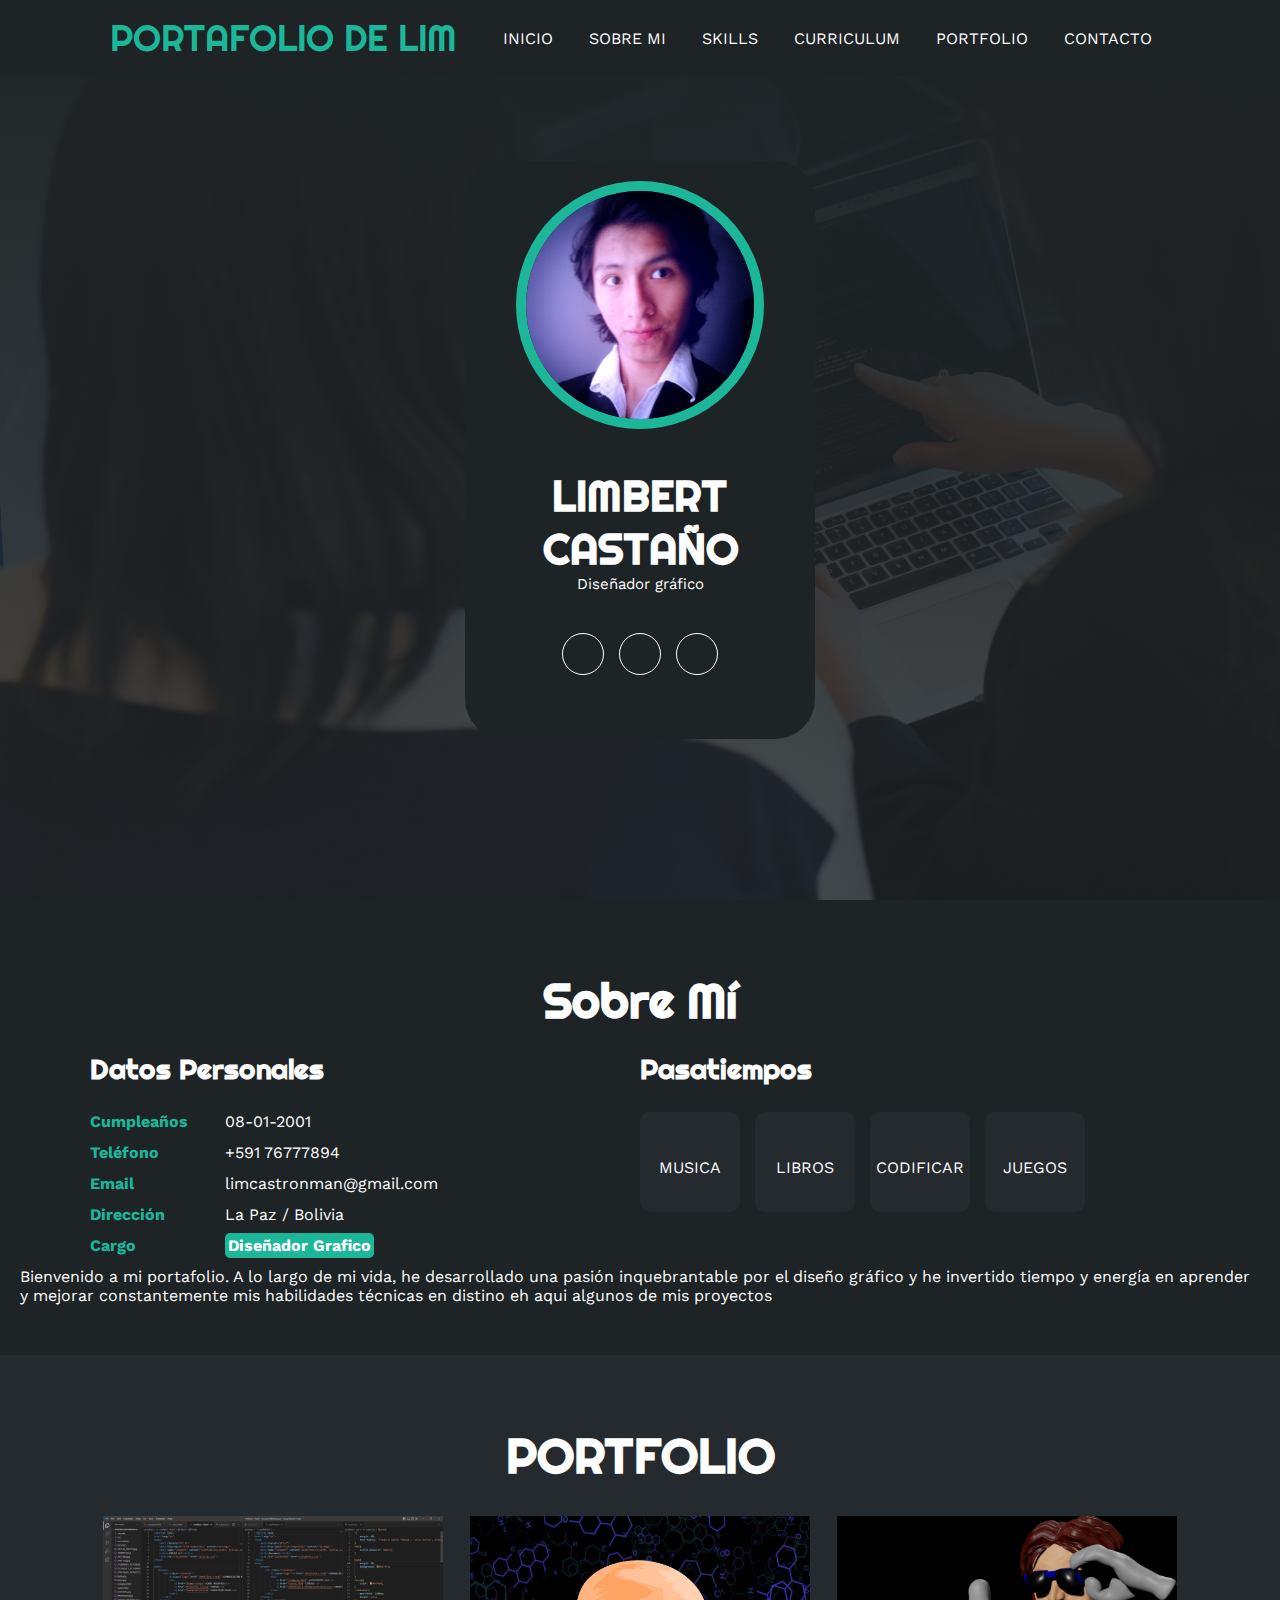
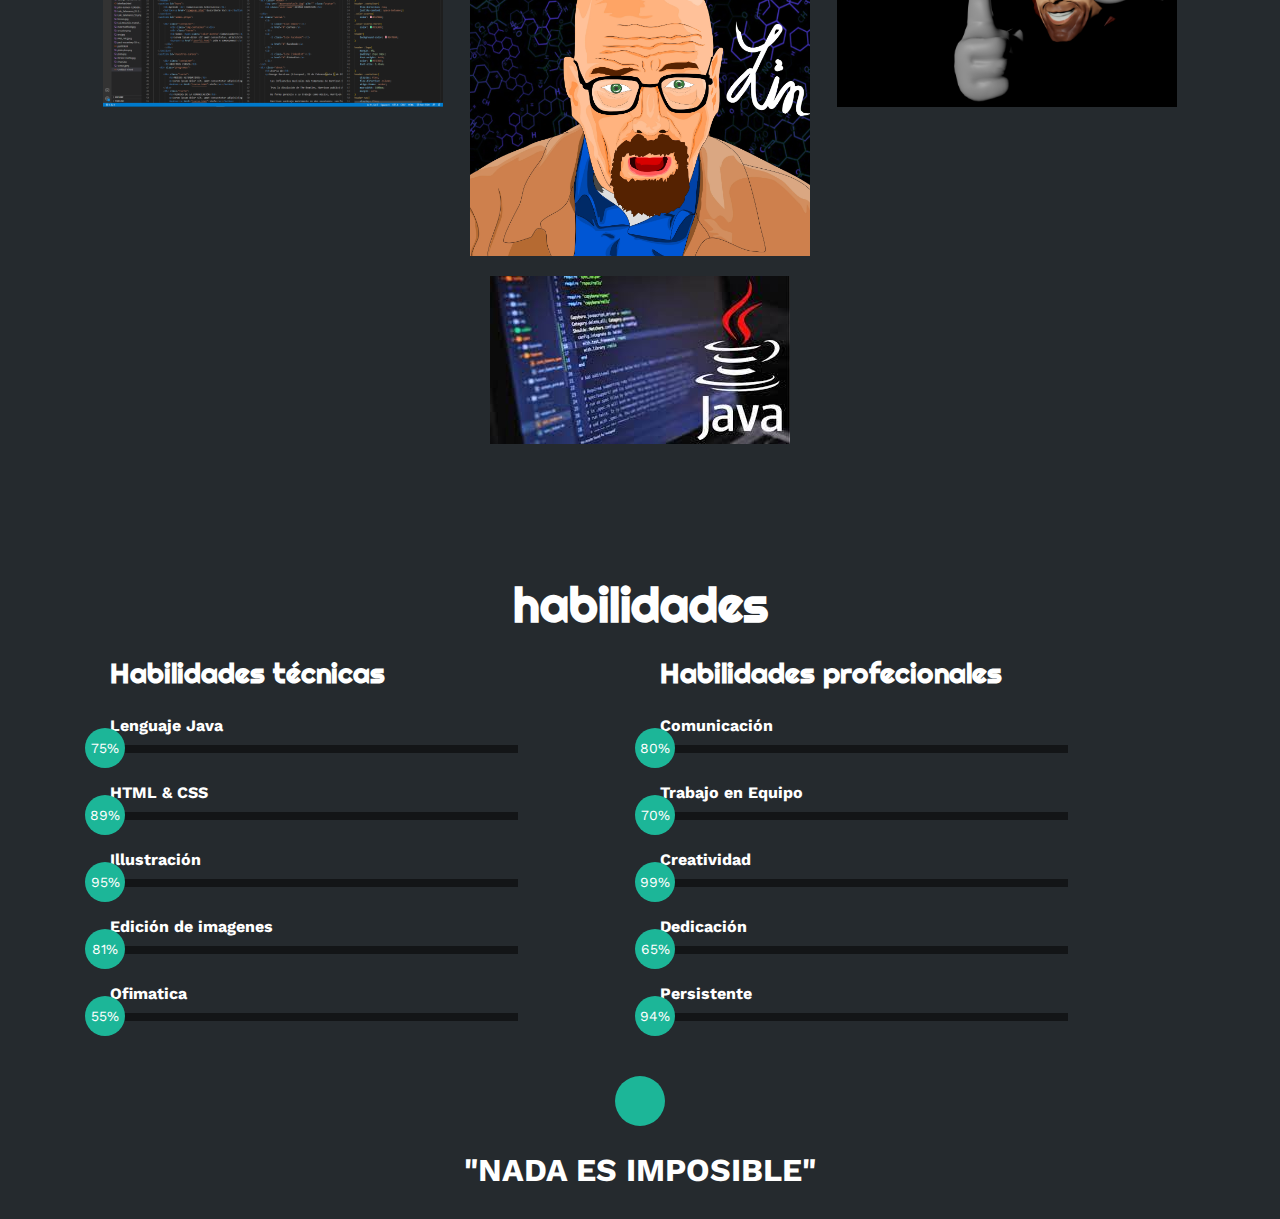
<file: index.html>
<!DOCTYPE html>
<html lang="es">
<head>
    <meta charset="UTF-8">
    <meta http-equiv="X-UA-Compatible" content="IE=edge">
    <meta name="viewport" content="width=device-width, initial-scale=1.0">
    <link rel="stylesheet" href="https://cdnjs.cloudflare.com/ajax/libs/font-awesome/6.1.2/css/all.min.css" integrity="sha512-1sCRPdkRXhBV2PBLUdRb4tMg1w2YPf37qatUFeS7zlBy7jJI8Lf4VHwWfZZfpXtYSLy85pkm9GaYVYMfw5BC1A==" crossorigin="anonymous" referrerpolicy="no-referrer" />
    <title>Portfolio</title>
    <link rel="stylesheet" href="estilo.css">
</head>
<body>
    <!-- MENU ENCABEZADO -->
    <div class="contenedor-header">
        <header>
            <div class="logo">
                <a href="#">PORTAFOLIO DE LIM</a>
            </div>
            <nav id="nav">
                <ul>
                    <li><a href="#inicio" onclick="seleccionar()">INICIO</a></li>
                    <li><a href="#sobremi" onclick="seleccionar()">SOBRE MI</a></li>
                    <li><a href="#skills" onclick="seleccionar()">SKILLS</a></li>
                    <li><a href="#curriculum" onclick="seleccionar()">CURRICULUM</a></li>
                    <li><a href="#portfolio" onclick="seleccionar()">PORTFOLIO</a></li>
                    <li><a href="#contacto" onclick="seleccionar()">CONTACTO</a></li>
                </ul>
            </nav>
            <div class="nav-responsive" onclick="mostrarOcultarMenu()">
                <i class="fa-solid fa-bars"></i>
            </div>
        </header>
    </div>

    <!-- SECCION INICIO -->
    <section id="inicio" class="inicio">
        <div class="contenido-banner">
            <div class="contenedor-img">
                <img src="img/hero.png" alt="">
            </div>
            <h1>LIMBERT CASTAÑO</h1>
            <h2>Diseñador gráfico</h2>
            <div class="redes">
                <a href="https://www.facebook.com/LRCMAN/"><i class="fa-brands fa-facebook-f"></i></a>
                <a href="https://www.instagram.com/limcast_/"><i class="fa-brands fa-instagram"></i></a>
                <a href="https://www.youtube.com/channel/UCktZg7i5Ys2H431q36_EPyQ"><i class="fa-brands fa-youtube"></i></a>
            </div>
        </div>
    </section>

    <!-- SECCION SOBRE MI -->
    <section id="sobremi" class="sobremi">
        <div class="contenido-seccion">
            <h2>Sobre Mí</h2>
            

            <div class="fila">
                <!-- datos personales -->
                <div class="col">
                    <h3>Datos Personales</h3>
                    <ul>
                        <li>
                            <strong>Cumpleaños</strong>
                            08-01-2001
                        </li>
                        <li>
                            <strong>Teléfono</strong>
                            +591 76777894
                        </li>
                        <li>
                            <strong>Email</strong>
                            limcastronman@gmail.com
                        </li>
                    
                        <li>
                            <strong>Dirección</strong>
                            La Paz / Bolivia
                        </li>
                        <li>
                            <strong>Cargo</strong>
                            <span>Diseñador Grafico</span>
                        </li>
                    </ul>
                </div>

                <!-- intereses -->
                <div class="col">
                    <h3>Pasatiempos</h3>
                    <div class="contenedor-intereses">
                        
                        <div class="interes">
                            <i class="fa-solid fa-headphones"></i>
                            <span>MUSICA</span>
                        </div>
                        <div class="interes">
                            <i class="fa-solid fa-book"></i>
                            <span>LIBROS</span>
                        </div>
                        <div class="interes">
                            <i class="fa-solid fa-code"></i>
                            <span>CODIFICAR</span>
                        </div>
                        <div class="interes">
                            <i class="fa-solid fa-gamepad"></i>
                            <span>JUEGOS</span>
                        </div>
                        </div>
                        
                    </div>
                </div>
                
            </div>
            <p><span>Bienvenido a mi portafolio.</span> A lo largo de mi vida, he desarrollado una pasión inquebrantable por el diseño gráfico y he invertido tiempo y energía en aprender y mejorar constantemente mis habilidades técnicas en distino eh aqui algunos de mis proyectos </p>
        </div>
    </section>
     <!-- SECCION PORTFOLIO -->
     <section id="portfolio" class="portfolio">
        <div class="contenido-seccion">
            <h2>PORTFOLIO</h2>
            <div class="galeria">
                <div class="proyecto" >
                    
                    <img  src="img/8web.png" alt="" >
                
                    <div class="overlay" >
                        <a href="album.html">
                        <h3 >Creacion de páginas web</h3>
                    </a>
                        <p>VisualStudioCode</p>
                    </div>
                </div>
                <a href="ilu.html">
                <div class="proyecto">
                    <img src="img/walter white.webp" alt="">
                    <div class="overlay">
                        <h3>Ilustraciones</h3>
                        <p>InkScape & Illustrator</p>
                    </div>
                </div>
                </a>
                <div class="proyecto">
                    <a href="https://www.instagram.com/limcast_/">
                    <img src="img/george harison 2.png" alt="">
                    <div class="overlay">
                        <h3>Diseños 3d</h3>
                        <p>Blender 2.8</p>
                    </div>
                    </a>
                </div>
                <div class="proyecto">
                    <a href="3d.html">
                    <img src="img/descarga.jpg" alt="">
                    <div class="overlay">
                        <h3>Diseño UI & UX</h3>
                        <p>Netbeans, Gimp & Idesing</p>
                    </div>
                    
                    </a>
                </div>
                
                
                
            </div>
        </div>
    </section>
    <!-- SECCION SKILLS -->
    <section class="skills" id="skills">
        <div class="contenido-seccion">
            <h2>habilidades</h2>
            <div class="fila">
                <!-- Technical Skill -->
                <div class="col">
                    <h3>Habilidades técnicas</h3>
                    <div class="skill">
                        <span>Lenguaje Java</span>
                        <div class="barra-skill">
                            <div class="progreso">
                                <span>75%</span>
                            </div>
                        </div>
                    </div>
                    <div class="skill">
                        <span>HTML & CSS</span>
                        <div class="barra-skill">
                            <div class="progreso">
                                <span>89%</span>
                            </div>
                        </div>
                    </div>
                    <div class="skill">
                        <span>Illustración</span>
                        <div class="barra-skill">
                            <div class="progreso">
                                <span>95%</span>
                            </div>
                        </div>
                    </div>
                    <div class="skill">
                        <span>Edición de imagenes</span>
                        <div class="barra-skill">
                            <div class="progreso">
                                <span>81%</span>
                            </div>
                        </div>
                    </div>
                    <div class="skill">
                        <span>Ofimatica</span>
                        <div class="barra-skill">
                            <div class="progreso">
                                <span>55%</span>
                            </div>
                        </div>
                    </div>
                </div>
                <!-- Professional Skills -->
                <div class="col">
                    <h3>Habilidades profecionales</h3>
                    <div class="skill">
                        <span>Comunicación</span>
                        <div class="barra-skill">
                            <div class="progreso">
                                <span>80%</span>
                            </div>
                        </div>
                    </div>
                    <div class="skill">
                        <span>Trabajo en Equipo</span>
                        <div class="barra-skill">
                            <div class="progreso">
                                <span>70%</span>
                            </div>
                        </div>
                    </div>
                    <div class="skill">
                        <span>Creatividad</span>
                        <div class="barra-skill">
                            <div class="progreso">
                                <span>99%</span>
                            </div>
                        </div>
                    </div>
                    <div class="skill">
                        <span>Dedicación</span>
                        <div class="barra-skill">
                            <div class="progreso">
                                <span>65%</span>
                            </div>
                        </div>
                    </div>
                    <div class="skill">
                        <span>Persistente</span>
                        <div class="barra-skill">
                            <div class="progreso">
                                <span>94%</span>
                            </div>
                        </div>
                    </div>
                </div>
            </div>
        </div>
    </section>


    <!-- footer -->
    <footer>
        <a href="#inicio" class="arriba">
            <i class="fa-solid fa-angles-up"></i>
        </a>
        <h1>"NADA ES IMPOSIBLE"</h1>
    </footer>

    <script src="script.js"></script>
</body>
</html>
</file>
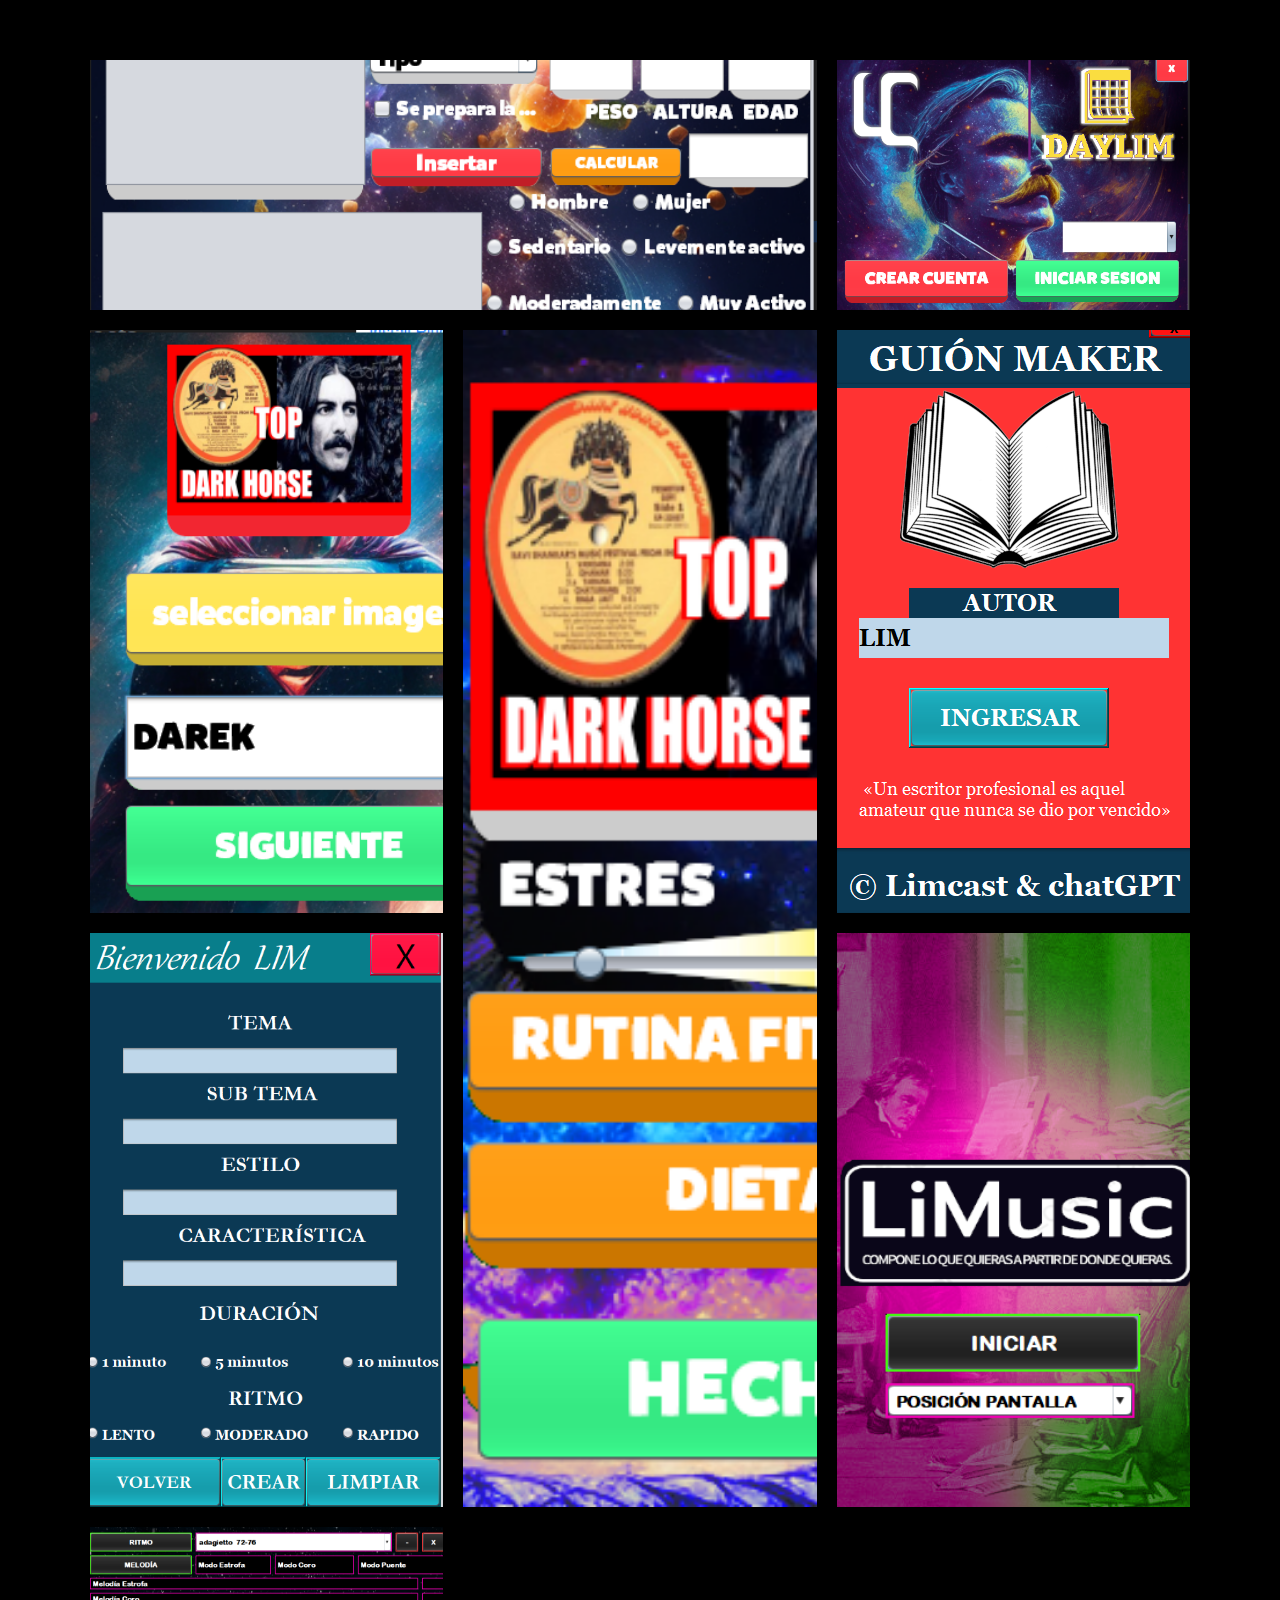
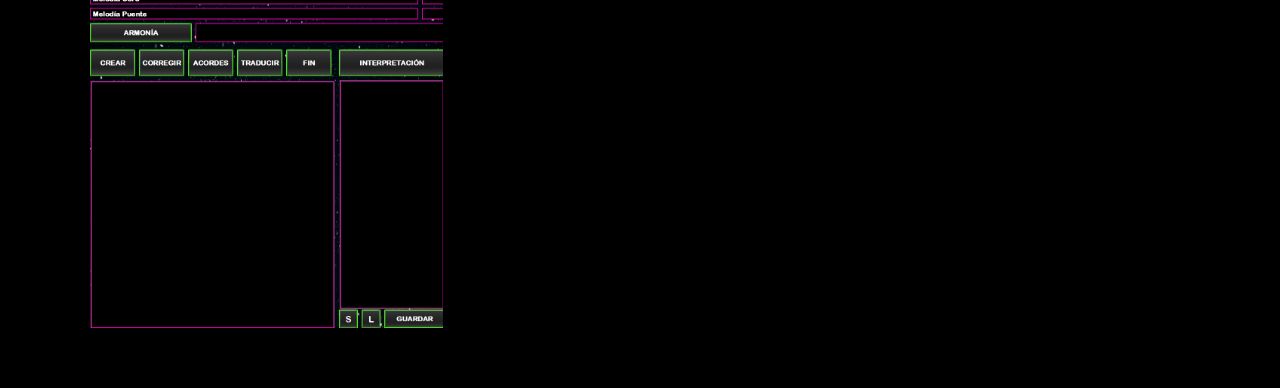
<file: 3d.html>
<!DOCTYPE html>
<html lang="es">
<head>
    <meta charset="UTF-8">
    <meta name="viewport" content="width=device-width, initial-scale=1.0">
    <title>Galeria de Imagenes - CSS Grid</title>
    <link rel="stylesheet" href="estilosalbum.css">
</head>
<body>
    <div class="container-img">
        <div class="box-img">
            <a href="#">
                <figure>
                    <img src="img/1.png" alt="img-galeria">
                </figure>
            </a>
        </div>
        <div class="box-img">
            <a href="#">
                <figure>
                    <img src="img/2.png" alt="img-galeria">
                </figure>
            </a>
        </div>
        <div class="box-img">
            <a href="#">
                <figure>
                    <img src="img/4.png" alt="img-galeria">
                </figure>
            </a>
        </div>
        <div class="box-img">
            <a href="#">
                <figure>
                    <img src="img/5.png" alt="img-galeria">
                </figure>
            </a>
        </div>
        <div class="box-img">
            <a href="#">
                <figure>
                    <img src="img/6.png" alt="img-galeria">
                </figure>
            </a>
        </div>
        <div class="box-img">
            <a href="#">
                <figure>
                    <img src="img/7.png" alt="img-galeria">
                </figure>
            </a>
        </div>
        <div class="box-img">
            <a href="#">
                <figure>
                    <img src="img/8.png" alt="img-galeria">
                </figure>
            </a>
        </div>
        <div class="box-img">
            <a href="#">
                <figure>
                    <img src="img/9.png" alt="img-galeria">
                </figure>
            </a>
        </div>
    </div>
</body>
</html>
</file>
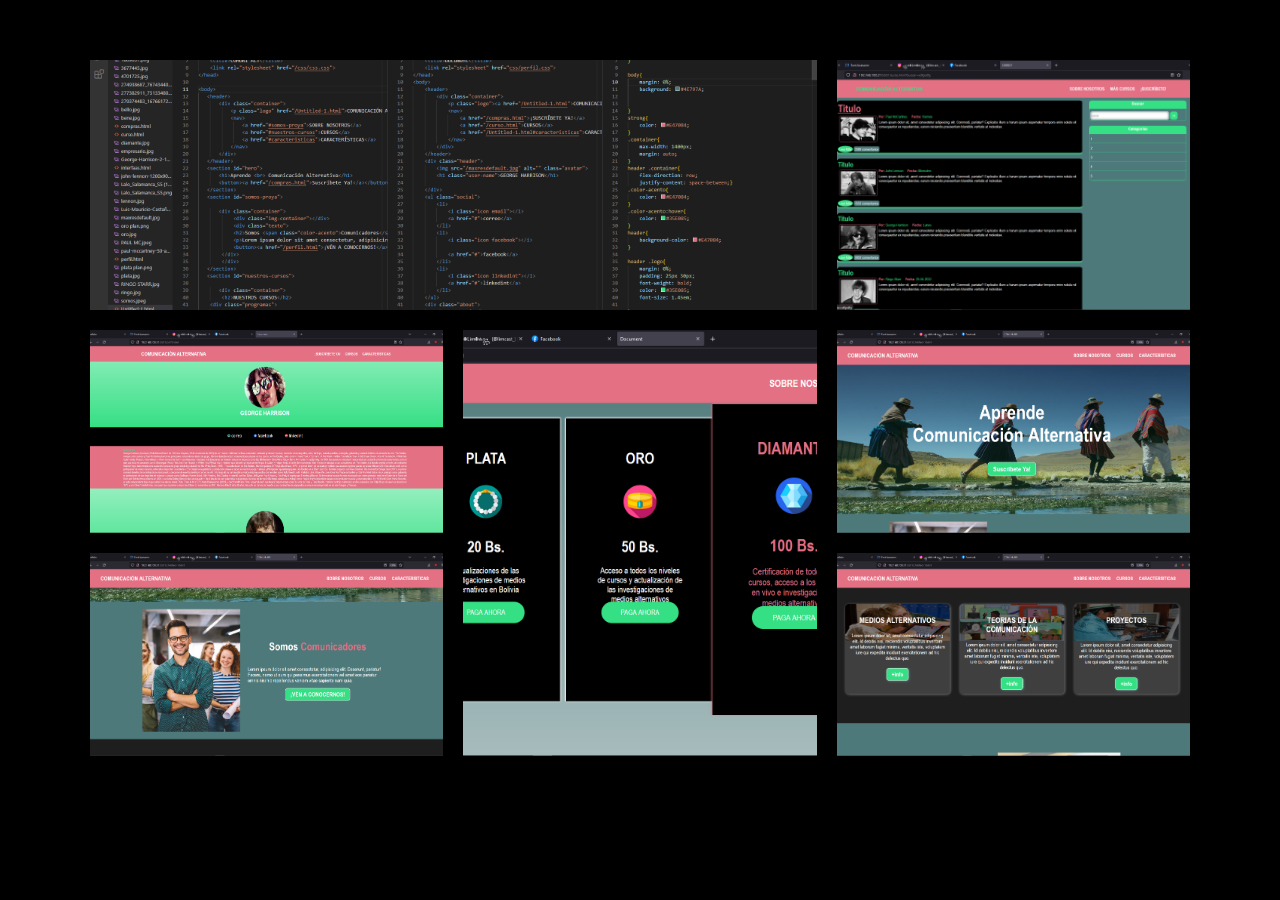
<file: album.html>
<!DOCTYPE html>
<html lang="es">
<head>
    <meta charset="UTF-8">
    <meta name="viewport" content="width=device-width, initial-scale=1.0">
    <title>Galeria de Imagenes - CSS Grid</title>
    <link rel="stylesheet" href="estilosalbum.css">
</head>
<body>
    <div class="container-img">
        <div class="box-img">
            <a href="#">
                <figure>
                    <img src="img/8web.png" alt="img-galeria">
                </figure>
            </a>
        </div>
        <div class="box-img">
            <a href="#">
                <figure>
                    <img src="img/1web.png" alt="img-galeria">
                </figure>
            </a>
        </div>
        <div class="box-img">
            <a href="#">
                <figure>
                    <img src="img/2web.png" alt="img-galeria">
                </figure>
            </a>
        </div>
        <div class="box-img">
            <a href="#">
                <figure>
                    <img src="img/3web.png" alt="img-galeria">
                </figure>
            </a>
        </div>
        <div class="box-img">
            <a href="#">
                <figure>
                    <img src="img/4web.png" alt="img-galeria">
                </figure>
            </a>
        </div>
        <div class="box-img">
            <a href="#">
                <figure>
                    <img src="img/5web.png" alt="img-galeria">
                </figure>
            </a>
        </div>
        <div class="box-img">
            <a href="#">
                <figure>
                    <img src="img/6web.png" alt="img-galeria">
                </figure>
            </a>
        </div>
    </div>
</body>
</html>
</file>
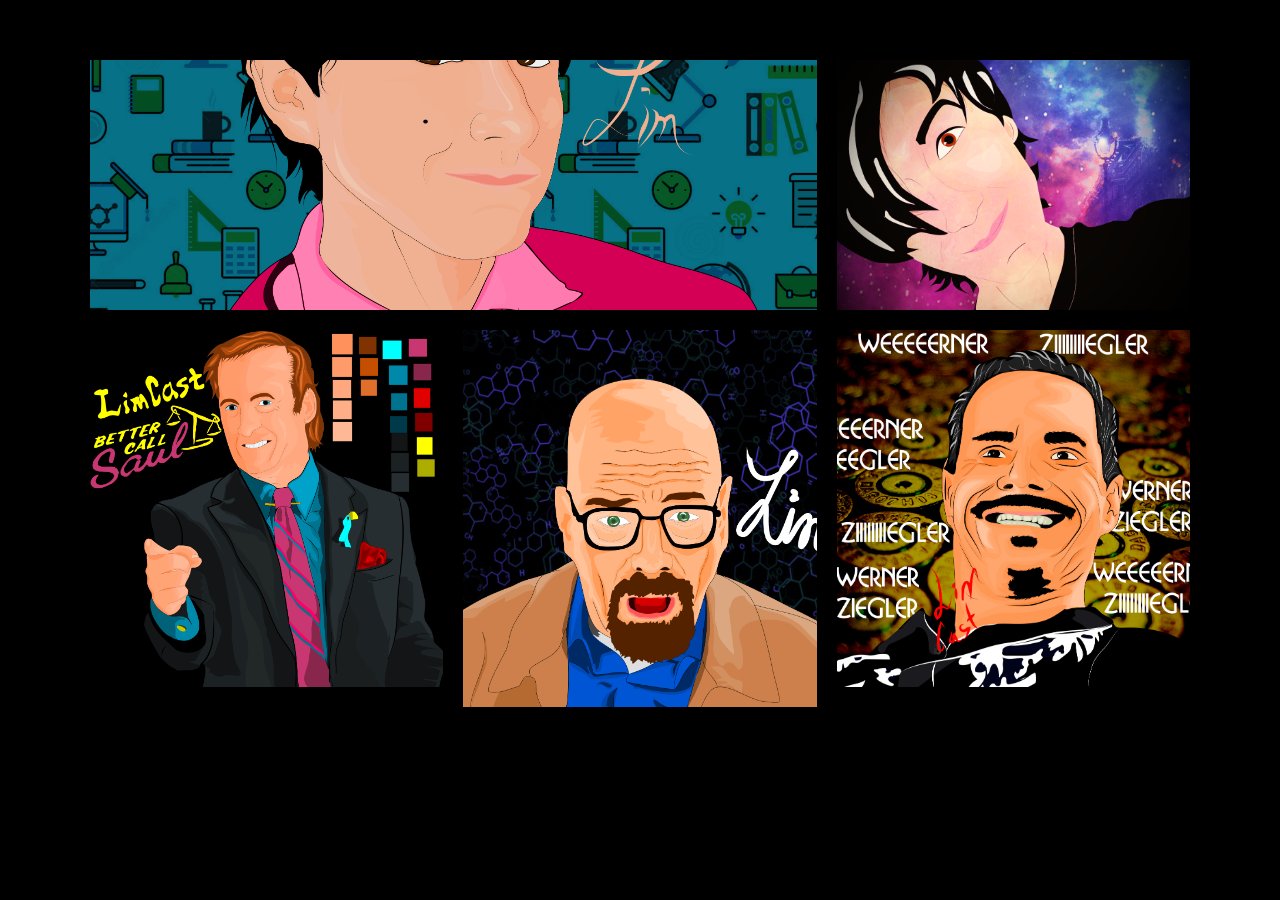
<file: ilu.html>
<!DOCTYPE html>
<html lang="es">
<head>
    <meta charset="UTF-8">
    <meta name="viewport" content="width=device-width, initial-scale=1.0">
    <title>Galeria de Imagenes - CSS Grid</title>
    <link rel="stylesheet" href="estilosalbum.css">
</head>
<body>
    <div class="container-img">
        <div class="box-img">
            <a href="#">
                <figure>
                    <img src="img/1ilu.png" alt="img-galeria">
                </figure>
            </a>
        </div>
        <div class="box-img">
            <a href="#">
                <figure>
                    <img src="img/2ilu.png" alt="img-galeria">
                </figure>
            </a>
        </div>
        <div class="box-img">
            <a href="#">
                <figure>
                    <img src="img/3ilu.png" alt="img-galeria">
                </figure>
            </a>
        </div>
        <div class="box-img">
            <a href="#">
                <figure>
                    <img src="img/4ilu.png" alt="img-galeria">
                </figure>
            </a>
        </div>
        <div class="box-img">
            <a href="#">
                <figure>
                    <img src="img/5ilu.png" alt="img-galeria">
                </figure>
            </a>
        </div>
       
    </div>
</body>
</html>
</file>
<file: estilo.css>
@import url('https://fonts.googleapis.com/css2?family=Righteous&family=Work+Sans:wght@100;300;400;600;800&display=swap');

* {
    box-sizing: border-box;
    font-family: 'Work Sans';
    margin: 0;
    padding: 0;
}

html {
    /* me permite deslizar cuando hago clic en los links del menu */
    scroll-behavior: smooth;
}

/* MENU */

.contenedor-header {
    background: #1e2326;
    position: fixed;
    width: 100%;
    top: 0;
    left: 0;
    z-index: 99;
}

.contenedor-header header {
    max-width: 1100px;
    margin: auto;
    display: flex;
    justify-content: space-between;
    align-items: center;
    padding: 15px 20px;
}

.contenedor-header header .logo a {
    font-family: 'Righteous';
    font-size: 36px;
    color: #1CB698;
    text-decoration: none;
}

.contenedor-header header ul {
    display: flex;
    list-style: none;
}

.contenedor-header header nav ul li a {
    text-align: none;
    color: #fff;
    margin: 0 15px;
    padding: 3px;
    transition: .5s;
    text-decoration: none;
}

.contenedor-header header nav ul li a:hover {
    color: #1CB698;
}

.nav-responsive {
    background-color: #1CB698;
    color: #fff;
    padding: 5px 10px;
    border-radius: 5px;
    cursor: pointer;
    display: none;
}

/* SECCION I N I C I O */
.inicio {
    background: linear-gradient(to top, rgba(30, 35, 38, .8), rgba(30, 35, 38, 1)),
        url(img/fondo.jpg);
    background-size: cover;
    height: 100vh;
    color: #fff;
    display: flex;
    align-items: center;
}

.inicio .contenido-banner {
    padding: 20px;
    background-color: #1e2326;
    max-width: 350px;
    margin: auto;
    text-align: center;
    border-radius: 40px;
}

.inicio .contenido-banner img {
    margin-top: 40px;
    border: 10px solid #1CB698;
    display: block;
    width: 80%;
    margin: auto;
    border-radius: 100%;
}

.inicio .contenido-banner h1 {
    margin-top: 40px;
    font-size: 42px;
    font-family: 'Righteous';
}

.inicio .contenido-banner h2 {
    font-size: 15px;
    font-weight: normal;
}

.inicio .contenido-banner .redes a {
    color: #fff;
    display: inline-block;
    text-decoration: none;
    border: 1px solid #fff;
    border-radius: 100%;
    width: 42px;
    height: 42px;
    line-height: 42px;
    margin: 40px 5px;
    font-size: 20px;
    transition: .3s;
}

.inicio .contenido-banner .redes a:hover {
    background-color: #1CB698;
}

.sobremi {
    background-color: #1e2326;
    color: #fff;
    padding: 50px 20px;
}

.sobremi .contenido-seccion {
    max-width: 1100px;
    margin: auto;
}

.sobremi h2 {
    font-size: 48px;
    font-family: 'Righteous';
    text-align: center;
    padding: 20px 0;

}

.sobremi .contenido-seccion p {
    font: 18px;
    line-height: 22px;
    margin-bottom: 20px;
}

.sobremi .contenido-seccion p span {
    color: #1CB698;
    font-weight: bold;
}

.sobremi .fila {
    display: flex;
}

.sobremi .fila .col {
    width: 50%;
}

.sobremi .fila .col h3 {
    font-size: 28px;
    font-family: 'Righteous';
    margin-bottom: 25px;
}

.sobremi .fila .col ul {
    list-style: none;
}

.sobremi .fila .col ul li {
    margin: 12px 0;
}

.sobremi .fila .col ul li strong {
    display: inline-block;
    color: #1CB698;
    width: 130px;
}

.sobremi .fila .col ul li span {
    background-color: #1CB698;
    padding: 3px;
    font-weight: bold;
    border-radius: 5px;
}

.sobremi .fila .col .contenedor-intereses {
    display: flex;
    flex-wrap: wrap;
}

.sobremi .fila .col .contenedor-intereses .interes {
    width: 100px;
    height: 100px;
    background-color: #252A2E;
    border-radius: 10px;
    margin: 0 15px 15px 0;
    display: flex;
    flex-direction: column;
    align-items: center;
    justify-content: center;
    transition: .3s;
}

.sobremi .fila .col .contenedor-intereses .interes:hover {
    background-color: #1CB698;
}

.sobremi .fila .col .contenedor-intereses .interes i {
    font-size: 30px;
    margin-bottom: 10px;
}

.sobremi button {
    cursor: pointer;
    background-color: transparent;
    border: 2px solid #fff;
    width: fit-content;
    display: block;
    margin: 20px auto;
    padding: 10px 22px;
    font-size: 16px;
    color: #fff;
    position: relative;
    z-index: 10;
}

.sobremi button .overlay {
    position: absolute;
    top: 0;
    left: 0;
    width: 0;
    height: 100%;
    background-color: #1CB698;
    z-index: -1;
    transition: 1s;
}

.sobremi button:hover .overlay {
    width: 100%;
}

/* SECCION S K I L L S */
.skills {
    background-color: #252A2E;
    color: #fff;
    padding: 50px 20px;
}

.skills .contenido-seccion {
    max-width: 1100px;
    margin: auto;
}

.skills h2 {
    font-size: 48px;
    font-family: 'Righteous';
    text-align: center;
    padding: 20px 0;

}

.skills .fila {
    display: flex;
}

.skills .fila .col {
    width: 50%;
    padding: 0 20px;
}

.skills .fila .col h3 {
    font-size: 28px;
    font-family: 'Righteous';
    margin-bottom: 25px;
}

.skills .skill>span {
    font-weight: bold;
    display: block;
    margin-bottom: 10px;
}

.skills .skill .barra-skill {
    height: 8px;
    width: 80%;
    background-color: #131517;
    position: relative;
    margin-bottom: 30px;
}

.skills .skill .progreso {
    background-color: #1CB698;
    position: absolute;
    top: 0;
    left: 0;
    height: 8px;
}

.skills .skill .barra-skill span {
    position: absolute;
    height: 40px;
    width: 40px;
    background-color: #1CB698;
    border-radius: 50px;
    line-height: 40px;
    text-align: center;
    top: -17px;
    right: -15px;
    font-size: 14px;
}

/* Estas clases se agregaran dinamicamente mediante javascript */
.skills .skill .javascript {
    width: 0%;
    animation: 2s javascript forwards;
}

@keyframes javascript {
    0% {
        width: 0%;
    }

    100% {
        width: 75%;
    }
}

.skills .skill .htmlcss {
    width: 0%;
    animation: 2s htmlcss forwards;
}

@keyframes htmlcss {
    0% {
        width: 0%;
    }

    100% {
        width: 89%;
    }
}

.skills .skill .photoshop {
    width: 0%;
    animation: 2s photoshop forwards;
}

@keyframes photoshop {
    0% {
        width: 0%;
    }

    100% {
        width: 95%;
    }
}

.skills .skill .wordpress {
    width: 0%;
    animation: 2s wordpress forwards;
}

@keyframes wordpress {
    0% {
        width: 0%;
    }

    100% {
        width: 81%;
    }
}

.skills .skill .drupal {
    width: 0%;
    animation: 2s drupal forwards;
}

@keyframes drupal {
    0% {
        width: 0%;
    }

    100% {
        width: 55%;
    }
}

.skills .skill .comunicacion {
    width: 0%;
    animation: 2s comunicacion forwards;
}

@keyframes comunicacion {
    0% {
        width: 0%;
    }

    100% {
        width: 80%;
    }
}

.skills .skill .trabajo {
    width: 0%;
    animation: 2s trabajo forwards;
}

@keyframes trabajo {
    0% {
        width: 0%;
    }

    100% {
        width: 70%;
    }
}

.skills .skill .creatividad {
    width: 0%;
    animation: 2s creatividad forwards;
}

@keyframes creatividad {
    0% {
        width: 0%;
    }

    100% {
        width: 99%;
    }
}

.skills .skill .dedicacion {
    width: 0%;
    animation: 2s dedicacion forwards;
}

@keyframes dedicacion {
    0% {
        width: 0%;
    }

    100% {
        width: 65%;
    }
}

.skills .skill .proyect {
    width: 0%;
    animation: 2s proyect forwards;
}

@keyframes proyect {
    0% {
        width: 0%;
    }

    100% {
        width: 94%;
    }
}

/* SECCION CURRICULUM */
.curriculum {
    background-color: #1e2326;
    color: #fff;
    padding: 50px 20px;
}

.curriculum .contenido-seccion {
    max-width: 1100px;
    margin: auto;
}

.curriculum h2 {
    font-size: 48px;
    font-family: 'Righteous';
    text-align: center;
    padding: 20px 0;

}

.curriculum .fila {
    display: flex;
    justify-content: space-between;
}

.curriculum .fila .col {
    width: 49%;
    padding: 0 20px;
}

.curriculum .fila .col h3 {
    font-size: 28px;
    font-family: 'Righteous';
    margin-bottom: 25px;
}

.curriculum .fila .izquierda {
    border-right: 2px solid #252A2E;
}

.curriculum .fila .derecha {
    border-left: 2px solid #252A2E;
}

.curriculum .fila .item {
    padding: 25px;
    margin-bottom: 30px;
    background-color: #252A2E;
    position: relative;
}

.curriculum .fila .item h4 {
    font-size: 20px;
    margin-bottom: 10px;
}

.curriculum .fila .item .casa {
    color: #1CB698;
    font-size: 22px;
    font-weight: bold;
    display: block;
}

.curriculum .fila .item .fecha {
    display: block;
    color: #1CB698;
    margin-bottom: 10px;
}

.curriculum .fila .item p {
    line-height: 24px;
}

.curriculum .fila .izq {
    border-right: 2px solid #1CB698;
    margin-right: 20px;
}

.curriculum .fila .der {
    border-left: 2px solid #1CB698;
    margin-left: 20px;
}

.curriculum .fila .item .conectori {
    height: 2px;
    background-color: #1CB698;
    width: 47px;
    position: absolute;
    top: 50%;
    right: -47px;
    z-index: 5;
}

.curriculum .fila .item .conectori .circuloi {
    display: block;
    height: 10px;
    width: 10px;
    border-radius: 50%;
    background-color: #1CB698;
    float: right;
    position: relative;
    bottom: 4px;
}

.curriculum .fila .item .conectord {
    height: 2px;
    background-color: #1CB698;
    width: 47px;
    position: absolute;
    top: 50%;
    left: -47px;
    z-index: 5;
}

.curriculum .fila .item .conectord .circulod {
    display: block;
    height: 10px;
    width: 10px;
    border-radius: 50%;
    background-color: #1CB698;
    float: left;
    position: relative;
    bottom: 4px;
}

/* SECCION PORTFOLIO */
.portfolio {
    background-color: #252A2E;
    color: #fff;
    padding: 50px 20px;
}

.portfolio .contenido-seccion {
    max-width: 1100px;
    margin: auto;
}

.portfolio h2 {
    font-size: 48px;
    font-family: 'Righteous';
    text-align: center;
    padding: 20px 0;
}

.portfolio .galeria {
    display: flex;
    flex-wrap: wrap;
    justify-content: space-around;
}

.portfolio .galeria .proyecto {
    position: relative;
    max-width: 340px;
    height: fit-content;
    margin: 10px;
    cursor: pointer;
}

.portfolio .galeria .proyecto img {
    width: 100%;
    display: block;
}

.portfolio .galeria .proyecto .overlay {
    position: absolute;
    top: 0;
    width: 100%;
    height: 100%;
    text-align: center;
    background: linear-gradient(rgba(28, 182, 152, .8), rgba(28, 182, 152, .8));
    display: flex;
    flex-direction: column;
    justify-content: center;
    transition: 1s;
    font-size: 18px;
    letter-spacing: 3px;
    opacity: 0;
}

.portfolio .galeria .proyecto .overlay h3 {
    margin-bottom: 20px;
    transition: 1s;
}

.portfolio .galeria .proyecto .overlay:hover {
    opacity: 1;
}

.portfolio .galeria .proyecto .overlay:hover h3 {
    margin-bottom: 0px;
}

/* SECCION CONTACTO */
.contacto {
    background-image: url(img/contact_bg.png);
    background-color: #1e2326;
    color: #fff;
    padding: 50px 0;
}

.contacto .contenido-seccion {
    max-width: 1100px;
    margin: auto;
}

.contacto h2 {
    font-size: 48px;
    font-family: 'Righteous';
    text-align: center;
    padding: 20px 0;
}

.contacto .fila {
    display: flex;
}

.contacto .col {
    width: 50%;
    padding: 10px;
    position: relative;
}

.contacto .col input,
.contacto .col textarea {
    display: block;
    width: 100%;
    padding: 18px;
    border: none;
    margin-bottom: 20px;
    background-color: #252A2E;
    color: #fff;
    font-size: 18px;
}

.contacto button {
    cursor: pointer;
    background-color: transparent;
    border: 2px solid #fff;
    width: fit-content;
    display: block;
    margin: 20px auto;
    padding: 10px 22px;
    font-size: 16px;
    color: #fff;
    position: relative;
    z-index: 10;
}

.contacto button .overlay {
    position: absolute;
    top: 0;
    left: 0;
    width: 0;
    height: 100%;
    background-color: #1CB698;
    z-index: -1;
    transition: 1s;
}

.contacto button:hover .overlay {
    width: 100%;
}

.contacto .col img {
    width: 100%;
}

.contacto .col .info {
    position: absolute;
    top: 40%;
    background-color: #252A2E;
    padding: 20px;
    max-swidth: 350px;
    left: 50%;
    transform: translate(-50%, -50%);
}

.contacto .col .info ul {
    list-style: none;
}

.contacto .col .info ul li {
    margin-bottom: 20px;
}

.contacto .col .info ul li i {
    color: #1CB698;
    display: inline-block;
    margin-right: 20px;
}

footer {
    background-color: #252A2E;
    color: #fff;
    padding: 50px 0 30px 0;
    text-align: center;
    position: relative;
    width: 100%;
}

footer .redes {
    margin-bottom: 20px;
}

footer .redes a {
    color: #fff;
    display: inline-block;
    text-decoration: none;
    border: 1px solid #fff;
    border-radius: 100%;
    width: 42px;
    height: 42px;
    line-height: 42px;
    margin: 40px 5px;
    font-size: 20px;
    transition: .3s;
}

footer .arriba {
    display: block;
    width: 50px;
    height: 50px;
    background-color: #1CB698;
    color: #fff;
    position: absolute;
    left: 50%;
    transform: translateX(-50%);
    top: -25px;
    border-radius: 50%;
    line-height: 50px;
    font-size: 18px;
}

/* SECCION RESPONSIVE */
@media screen and (max-width:980px) {
    nav {
        display: none;
    }

    .nav-responsive {
        display: block;
    }

    nav.responsive {
        display: block;
        position: absolute;
        right: 0;
        top: 75px;
        background-color: #252A2E;
        width: 180px;
    }

    nav.responsive ul {
        display: block !important;
    }

    nav.responsive ul li {
        border-bottom: 1px solid #fff;
        padding: 10px 0;
    }
}

@media screen and (max-width:700px) {
    .sobremi .fila {
        display: block;
    }

    .sobremi .fila .col {
        width: fit-content;
    }

    .skills .fila {
        display: block;
    }

    .skills .fila .col {
        width: 100%;
    }

    .skills .fila .col .barra-skill {
        width: 100%;
    }

    .curriculum .fila {
        display: block;
    }

    .curriculum .fila .col {
        width: 90%;
    }

    .curriculum .fila .derecha {
        margin-left: 20px;
    }

    .portfolio .galeria {
        display: block;
        width: 100%;
    }

    .portfolio .galeria .proyecto {
        max-width: 100%;
    }

    .portfolio .galeria .proyecto img {
        width: 100%;
    }

    .contacto .fila {
        display: block;
    }

    .contacto .fila .col {
        width: 100%;
    }
}
</file>
<file: estilosalbum.css>
*


{
    margin: 0;
    padding: 0;
    box-sizing: border-box;
    background-color: black;
}
.container-img{
    width: 100%;
    max-width: 1100px;
    margin: auto;
    margin-top: 60px;
    margin-bottom: 60px;
    display: grid;
    grid-template-columns: repeat(3, 1fr);
    grid-template-rows: 250px;
    grid-gap: 20px;
}
.container-img .box-img figure{
    width: 100%;
    height: 100%;
}
.container-img .box-img img{
    width: 100%;
    height: 100%;
    object-fit: cover;
}
.container-img .box-img:nth-child(1){
    grid-column-start: span 2;
}
.container-img .box-img:nth-child(4){
    grid-row-start: span 2;
}
@media screen and (max-width:800px){
    .container-img{
        width: 95%;
        grid-template-columns: repeat(2, 1fr);
        grid-gap: 10px;
        grid-template-rows: 200px;
    }
    .container-img .box-img:nth-child(1){
        grid-column-start: span 1;
    }
}
@media screen and (max-width:500px){
    .container-img{
        width: 90%;
        grid-template-columns: repeat(1, 1fr);
    }
    .container-img .box-img img{
        height: 200px;
    }
}
</file>
